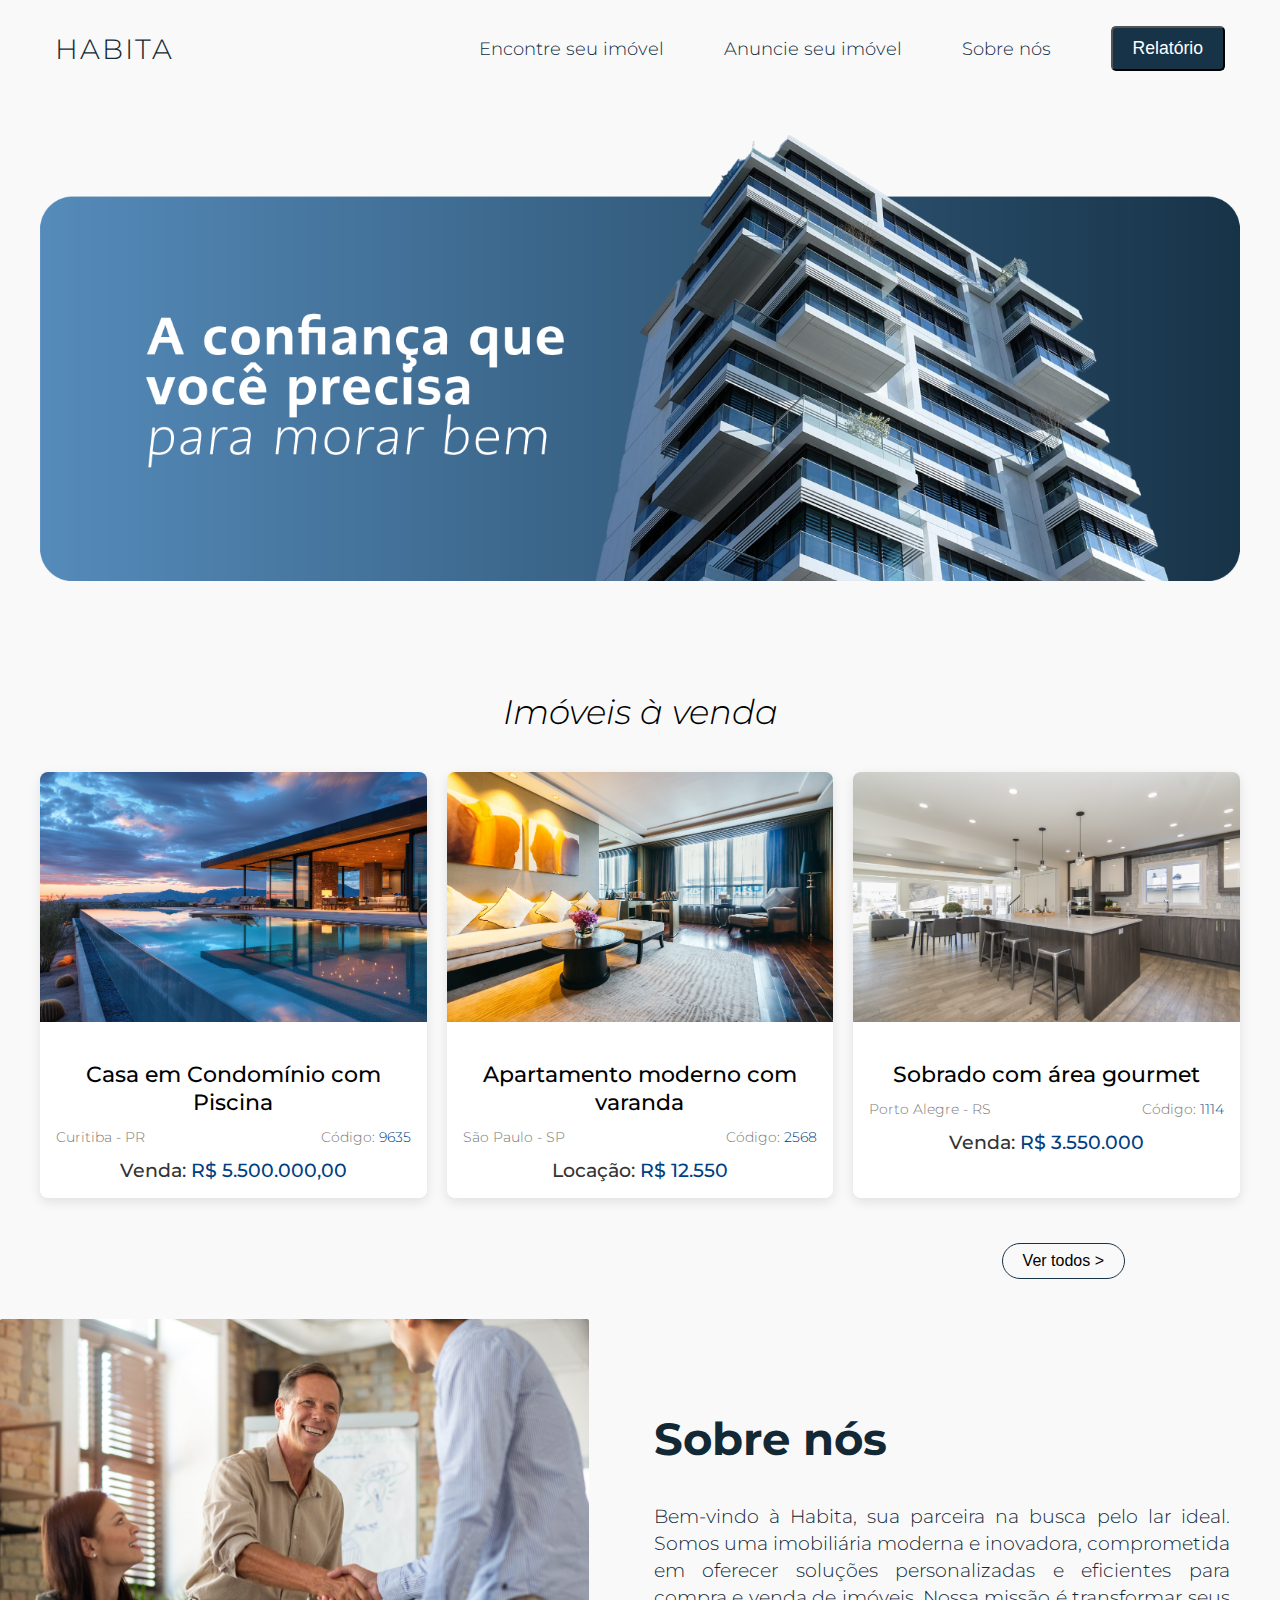
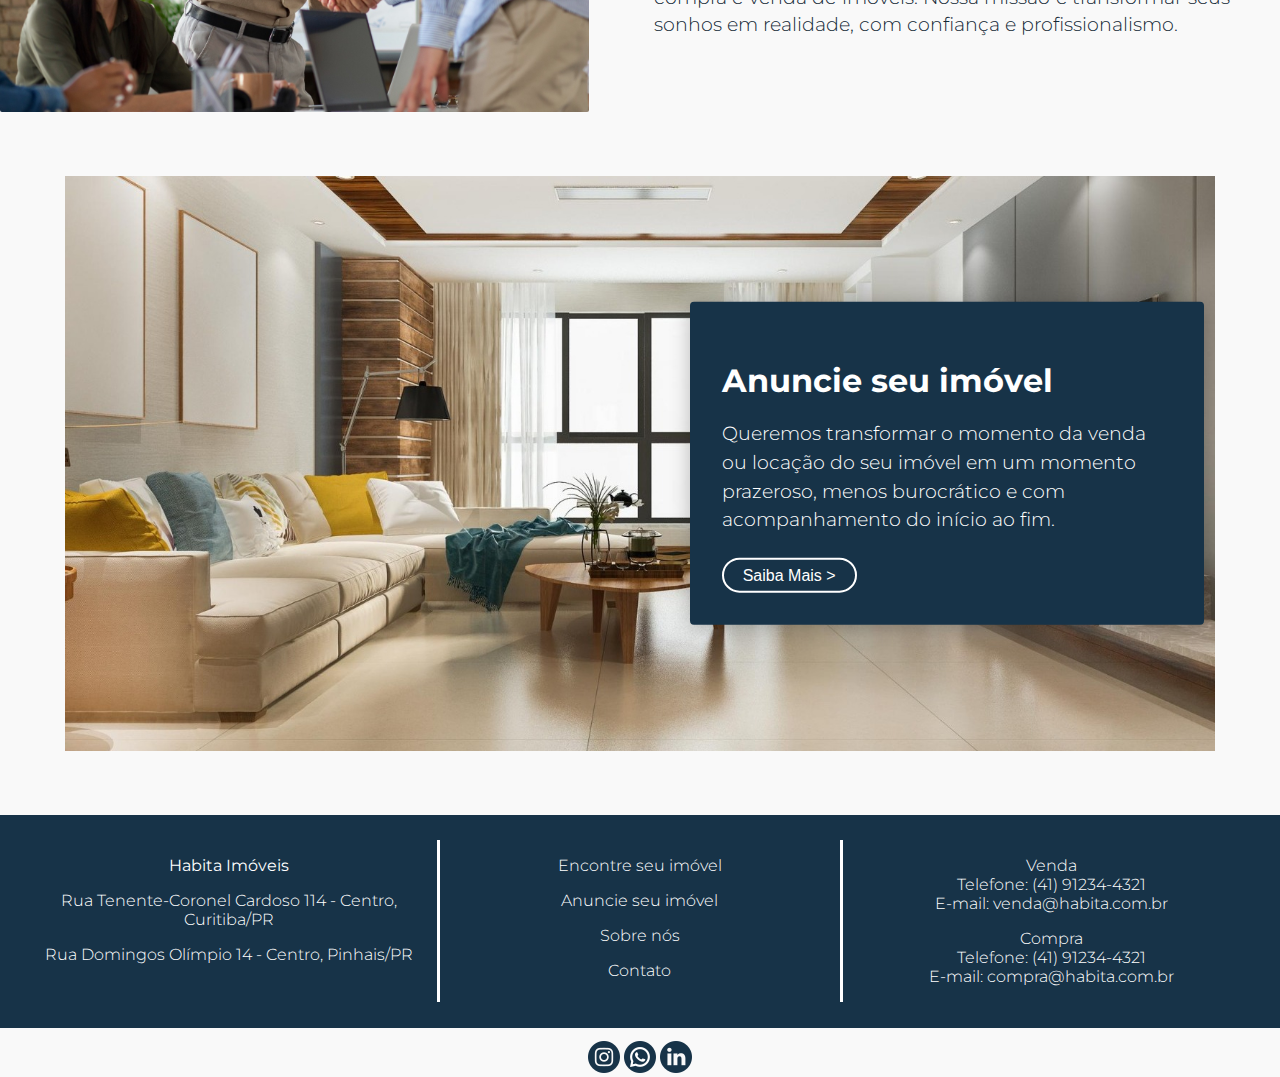
<file: index.html>
<!DOCTYPE html>
<html lang="pt-BR">

<head>
    <meta charset="UTF-8">
    <meta name="viewport" content="width=device-width, initial-scale=1.0">
    <meta name="description"
        content="Habita Imóveis: encontre ou anuncie seu imóvel com agilidade, transparência e confiança.">
    <title>Habita Imóveis</title>
    <link rel="stylesheet" href="styles/styles.css">
    <link rel="icon" href="Images/favicon/favicon.ico">

</head>

<body>

    <!-- Cabeçalho com logotipo e menu de navegação -->
    <header class="menu-principal">
        <div class="logo">HABITA</div>
        <nav class="navegacao">
            <ul>
                <li><a href="#imoveis">Encontre seu imóvel</a></li>
                <li><a href="#anuncie">Anuncie seu imóvel</a></li>
                <li><a href="#sobre-nos">Sobre nós</a></li>
                <li><button id="relatorio-dom" class="botao-relatorio" aria-label="Relatório de imoveis" onclick="direcionarRelatorio()">Relatório</button></li>
            </ul>
        </nav>
    </header>

    <main>
        <!-- Botão para voltar ao topo da página -->
        <button class="ScrollTop" id="btnScrollTop">
            <img src="Images/favicon/ImgScrollTop.png" alt="Voltar ao topo">
        </button>

        <!-- Seção do banner principal -->
        <section class="banner">
            <div class="container-banner">
                <img src="Images/Banner-site.png" alt="Banner de imóveis em destaque">
            </div>
        </section>

        <!-- Seção com os imóveis à venda -->
        <section id="imoveis" class="imoveis">
            <h2>Imóveis à venda</h2>
            <div class="container-imoveis">
                <!-- Card 1 -->
                <div class="card">
                    <img src="Images/casaPiscina.jpg" alt="Imagem do imóvel">
                    <div class="card-body">
                        <h3 class="card-title">
                            Casa em Condomínio com Piscina</h3>
                        <div class="card-info">
                            <span class="location">Curitiba - PR</span>
                            <span class="code">Código: <span class="highlight">9635</span></span>
                        </div>
                        <div class="card-price">
                            <span>Venda: </span><span class="highlight">R$ 5.500.000,00</span>
                        </div>
                    </div>
                </div>

                <!-- Card 2 -->
                <div class="card">
                    <img src="Images/apartamentoModerno.jpg" alt="Apartamento moderno com varanda" loading="lazy">
                    <div class="card-body">
                        <h3 class="card-title">Apartamento moderno com varanda</h3>
                        <div class="card-info">
                            <span class="location">São Paulo - SP</span>
                            <span class="code">Código: <span class="highlight">2568</span></span>
                        </div>
                        <div class="card-price">
                            <span>Locação: </span><span class="highlight">R$ 12.550</span>
                        </div>
                    </div>
                </div>

                <!-- Card 3 -->
                <div class="card">
                    <img src="Images/sobradoGourmet.jpg" alt="Sobrado com área gourmet" loading="lazy">
                    <div class="card-body">
                        <h3 class="card-title">Sobrado com área gourmet</h3>
                        <div class="card-info">
                            <span class="location">Porto Alegre - RS</span>
                            <span class="code">Código: <span class="highlight">1114</span></span>
                        </div>
                        <div class="card-price">
                            <span>Venda: </span><span class="highlight">R$ 3.550.000</span>
                        </div>
                    </div>
                </div>
            </div>
            <!-- Botão para ver mais imóveis -->
            <div id="openModal2" class="ver-todos">
                <button id="btnVerTodos" class="botao-ver-todos" type="button">Ver todos ></button>

                <div id="modal-contato" class="modal-contato" role="dialog" aria-labelledby="contatoModal"
                    aria-describedby="modalDescript">
                    <div class="modal-content">
                        <span class="close2" aria-label="Fechar">&times;</span>
                        <h2 id="contatoModal" class="modal-title">Ver mais imóveis</h2>

                        <form id="contactForm">

                            <div class="single-input">
                              <label for="nomeContato">Nome</label>
                              <input type="text" class="input" id="nomeContato" maxlength="50" placeholder="Ex: Almir José" required>
                            </div>
                      
                            <div class="single-input">
                              <label for="emailContato">Email</label>
                              <input type="email" class="input" id="emailContato" maxlength="50" placeholder="Ex: SeuEmail@email.com"
                                required>
                      
                            </div>
                      
                            <div class="single-input">
                              <label for="telefoneContato">Telefone</label>
                              <input type="tel" class="input" id="telefoneContato" maxlength="15" placeholder="Ex: (41) 00000-0000" required>
                      
                            </div>
                      
                            <button type="button" class="botao-enviar" onclick="adicionarRegistro()">Enviar</button>
                        </form>
                    </div>

                </div>
            </div>
        </section>

        <!-- Seção sobre a empresa -->
        <section id="sobre-nos" class="Sobre-nos">
            <div class="container-sobre-nos">
                <img src="Images/Sobre-nos.jpg" alt="Imagem de pessoas em reunião">
                <div class="texto-sobre-nos">
                    <h2>Sobre nós</h2>
                    <p>Bem-vindo à Habita, sua parceira na busca pelo lar ideal. Somos uma imobiliária moderna e
                        inovadora,
                        comprometida em oferecer soluções personalizadas e eficientes para compra e venda de imóveis.
                        Nossa missão é transformar seus sonhos em realidade, com confiança e profissionalismo.</p>
                </div>
            </div>
        </section>

        <!-- Seção de destaque para anunciar imóveis -->
        <section id="anuncie" class="anuncio-destaque">
            <!-- Imagem de fundo -->
            <img src="Images/Interior-apartamento.JPG" alt="Sala com sofá e mesa de centro" class="imagem-fundo">
            <!-- Card com botão de chamada -->
            <div class="card-anuncio">
                <h2>Anuncie seu imóvel</h2>
                <p>
                    Queremos transformar o momento da venda ou locação do seu imóvel em um momento prazeroso,
                    menos burocrático e com acompanhamento do início ao fim.
                </p>
                <button id="openModal" class="btn-saiba-mais"
                    aria-label="Abrir mais informações sobre anúncio de imóvel">
                    Saiba Mais &gt;
                </button>
            </div>
            <!-- Modal com formulário para cadastro de imóvel -->
            <div id="myModal" class="modal" role="dialog" aria-labelledby="modalTitle">
                <div class="modal-content">
                    <span class="close" aria-label="Fechar">&times;</span>
                    <h2 id="modalTitle" class="modal-title">Cadastre seu imóvel</h2>
                    <!-- Formulário de cadastro -->
                    <form id="propertyForm">
                        <!-- Tipo, finalidade, endereço, etc -->
                        <fieldset>
                            <legend>Dados do Imóvel</legend>

                            <div class="single-input">
                                <label for="tipo">Tipo do imóvel</label>
                                <select id="tipo" required>
                                    <option value="">Selecione</option>
                                    <option value="Casa">Casa</option>
                                    <option value="Apartamento">Apartamento</option>
                                </select>
                            </div>

                            <div class="single-input">
                                <label for="finalidade">Finalidade</label>
                                <select id="finalidade" required>
                                    <option value="">Selecione</option>
                                    <option value="Venda">Venda</option>
                                    <option value="Locação">Locação</option>
                                </select>
                            </div>

                            <div class="single-input">
                                <label for="cep">CEP</label>
                                <input type="text" id="cep" maxlength="9" placeholder="00000-000" required>
                            </div>

                            <div class="single-input">
                                <label for="endereco">Endereço</label>
                                <input type="text" id="endereco" maxlength="50" placeholder="Ex: Rua Amaral" required>
                            </div>

                            <div class="single-input">
                                <label for="numero">Número</label>
                                <input type="text" id="numero" maxlength="5" placeholder="Ex: 114" required>
                            </div>

                            <div class="single-input">
                                <label for="bairro">Bairro</label>
                                <input type="text" id="bairro" maxlength="50" placeholder="Ex: Centro" required>
                            </div>

                            <div class="single-input">
                                <label for="cidade">Cidade</label>
                                <input type="text" id="cidade" maxlength="50" placeholder="Ex: Curitiba" required>
                            </div>

                            <div class="single-input">
                                <label for="estado">Estado</label>
                                <input type="text" id="estado" maxlength="15" placeholder="Ex: PR" required>
                            </div>

                            <div class="single-input">
                                <label for="descricao">Descrição</label>
                                <textarea id="descricao" maxlength="550" rows="4"
                                    placeholder="Ex: 3 quartos, 2 banheiros, quintal amplo..." required></textarea>
                            </div>
                        </fieldset>

                        <!-- Nome, telefone, email -->
                        <fieldset>
                            <legend>Seus Dados</legend>

                            <div class="single-input">
                                <label for="nome">Nome</label>
                                <input type="text" id="nome" maxlength="50" placeholder="Ex: Almir José" required>
                            </div>

                            <div class="single-input">
                                <label for="telefone">Telefone</label>
                                <input type="tel" id="telefone" maxlength="15" placeholder="Ex: (41) 00000-0000"
                                    required>
                            </div>

                            <div class="single-input">
                                <label for="email">Email</label>
                                <input type="email" id="email" maxlength="50" placeholder="Ex: SeuEmail@email.com"
                                    required>
                            </div>
                        </fieldset>

                        <button type="button" class="botao-enviar" onclick="adicionarRegistroImovel()">Enviar</button>
                    </form>
                </div>
            </div>

        </section>


    </main>
    <!-- Rodapé com informações de contato -->
    <footer id="rodape" class="rodape">
        <div class="rodape-azul">
            <!-- Colunas com endereços e navegação -->
            <div class="coluna-rodape">
                <p><strong>Habita Imóveis</strong></p>
                <p>Rua Tenente-Coronel Cardoso 114 - Centro, Curitiba/PR</p>
                <p>Rua Domingos Olímpio 14 - Centro, Pinhais/PR</p>
            </div>
            <div class="coluna-rodape2">
                <p><a href="#imoveis">Encontre seu imóvel</a></p>
                <p><a href="#anuncie">Anuncie seu imóvel</a></p>
                <p><a href="#sobre-nos">Sobre nós</a></p>
                <p><a href="#rodape">Contato</a></p>
            </div>
            <div class="coluna-rodape3">
                <p>Venda <br> Telefone: (41) 91234-4321<br>E-mail: venda@habita.com.br</p>
                <p>Compra<br>Telefone: (41) 91234-4321<br>E-mail: compra@habita.com.br</p>
            </div>
        </div>
        <!-- Ícones de redes sociais -->
        <div class="footer-social">
            <a href="#"><img src="Images/favicon/instagramicon.png" alt="Instagram"></a>
            <a href="#"><img src="Images/favicon/whatsappicon.png" alt="WhatsApp"></a>
            <a href="#"><img src="Images/favicon/linkedinicon.png" alt="LinkedIn"></a>
        </div>
    </footer>

    <script src="Javascript/script.js"></script>
</body>

</html>
</file>
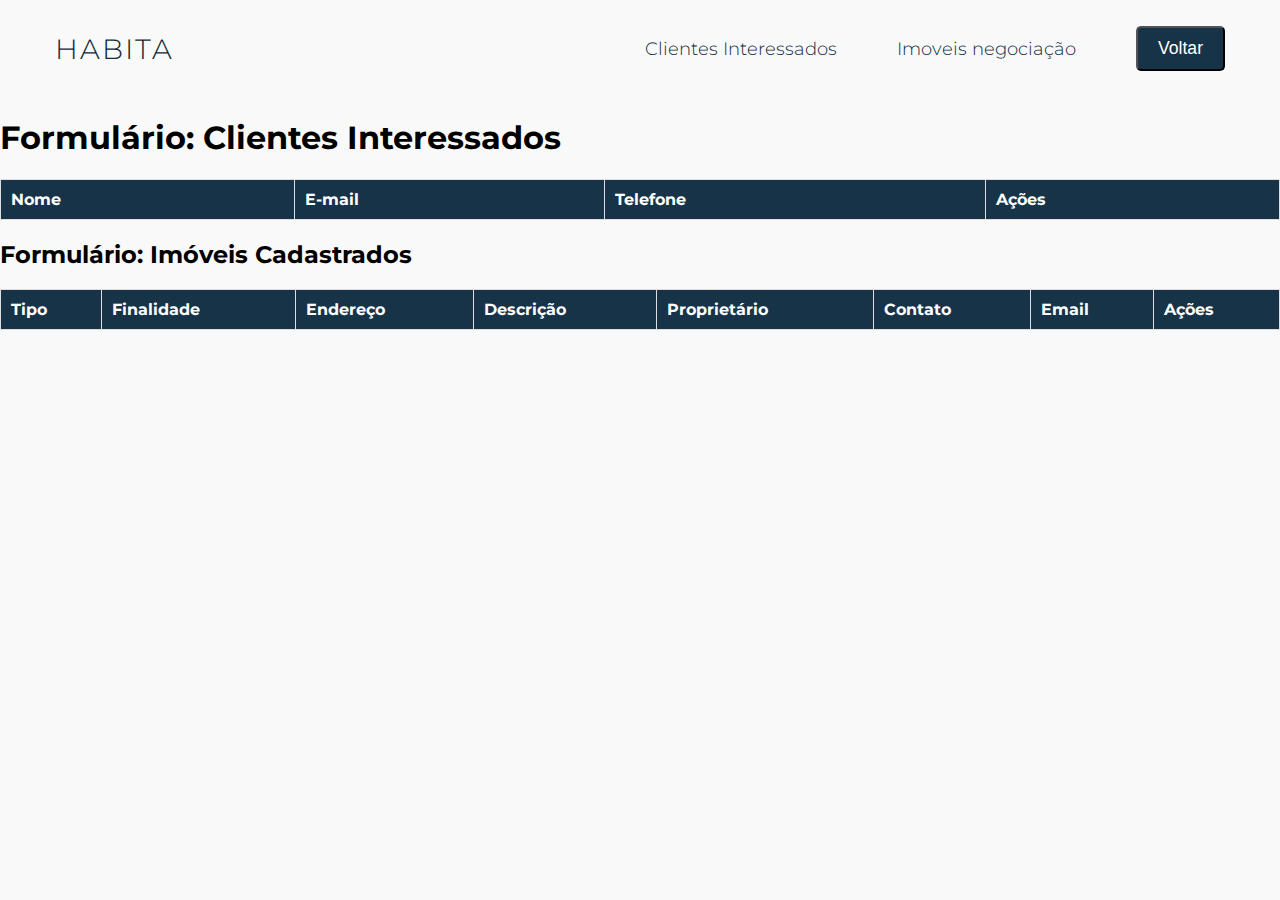
<file: relatorio/relatorio.html>
<!DOCTYPE html>
<html>

<head>
  <meta charset="UTF-8">
  <meta name="viewport" content="width=device-width, initial-scale=1.0">
  <meta name="description"
    content="Habita Imóveis: encontre ou anuncie seu imóvel com agilidade, transparência e confiança.">
  <title>Relatório de Formulários - Habita Imóveis</title>
  <link rel="stylesheet" href="/styles/styles.css">
  <link rel="icon" href="/images/favicon/favicon.ico">
</head>

<body>
  <!-- Cabeçalho com logotipo e menu de navegação -->
  <header class="menu-principal">
    <div class="logo">HABITA</div>
    <nav class="navegacao">
      <ul>
        <li><a href="#tabelaRegistrosContato">Clientes Interessados</a></li>
        <li><a href="#tabelaRegistrosImoveis">Imoveis negociação</a></li>
        <li><button id="relatorio-dom" class="botao-relatorio" aria-label="Pagina HABITA"
            onclick="direcionarHabita()">Voltar</button></li>
      </ul>
    </nav>
  </header>
  <!-- Tabela de visualização das respostas do forms -->
  <main>
    <h1>Formulário: Clientes Interessados</h1>
    <div class="tabela-wrapper">
      <table id="tabelaRegistrosContato" class="tabelaRegistros">
        <thead>
          <tr>
            <th>Nome</th>
            <th>E-mail</th>
            <th>Telefone</th>
            <th>Ações</th>
          </tr>
        </thead>
        <tbody>
          <!-- Os registros de clientes interessados serão inseridos aqui -->
        </tbody>
      </table>
    </div>

    <h2>Formulário: Imóveis Cadastrados</h2>
    <div class="tabela-wrapper">
      <table id="tabelaRegistrosImoveis" class="tabelaRegistros">
        <thead>
          <tr>
            <th>Tipo</th>
            <th>Finalidade</th>
            <th>Endereço</th>
            <th>Descrição</th>
            <th>Proprietário</th>
            <th>Contato</th>
            <th>Email</th>
            <th>Ações</th>
          </tr>
        </thead>
        <tbody>
          <!-- Os registros de imóveis serão inseridos aqui -->
        </tbody>
      </table>
    </div>
  </main>

  <script src="/Javascript/script.js"></script>
</body>

</html>
</file>
<file: styles/styles.css>
@import url('https://fonts.googleapis.com/css2?family=Lora:ital,wght@0,400..700;1,400..700&family=Montserrat:ital,wght@0,100..900;1,100..900&family=Ubuntu:ital,wght@0,300;0,400;0,500;0,700;1,300;1,400;1,500;1,700&display=swap');

/* ===== Reset básico ===== */
html,
body {
    width: 100%;
    margin: 0;
    padding: 0;
    background-color: #f9f9f9;
    font-family: "Montserrat", sans-serif;
    font-weight: 300;
    overflow-x: hidden;
    box-sizing: border-box;
}

.ScrollTop {
    outline: none;
    border: 0;
    background-color: #173348;
    width: 30px;
    height: 30px;
    padding: 8px;
    border-radius: 50%;
    display: flex;
    align-items: center;
    justify-content: center;
    position: fixed;
    right: 1rem;
    bottom: 1rem;
    box-shadow: 0 1px 6px 2px rgba(0, 0, 0, 0.1), 0 2px 4px -1px rgba(0, 0, 0, 0.06);
    z-index: 999;
    cursor: pointer;
    opacity: 0;
    visibility: hidden;
    transition: all .4s ease;
}

.ScrollTop.active {
    opacity: 1;
    visibility: visible;
}

.ScrollTop img {
    width: 100%;
}

/* ===== HEADER ===== */

.menu-principal {
    display: flex;
    justify-content: space-between;
    align-items: center;
    padding: 10px 55px;
}

.logo {
    font-size: 28px;
    color: #122835;
    letter-spacing: 2px;
}

.navegacao ul {
    list-style: none;
    display: flex;
    gap: 60px;
    align-items: center;
}

.navegacao a {
    text-decoration: none;
    color: #0d2c3f;
    font-size: 1.1rem;
    transition: color 0.3s ease;
}

/* Botão de contato header*/
.botao-relatorio {
    display: inline-block;
    padding: 10px 20px;
    background-color: #173348;
    color: #ffffff !important;
    text-decoration: none;
    border-radius: 5px;
    transition: background-color 0.3s;
    font-size: 1.1rem;
    cursor: pointer;
}

.botao-relatorio:hover {
    background-color: #004080;
}

/* ===== BANNER ===== */
.banner {
    margin: 3%;
    padding: 0%;
}

.container-banner {
    max-width: 100%;
    height: auto;
    margin: 0;
    padding: 0;
}

.container-banner img {
    width: 100%;
    height: auto;
}

/* ===== SEÇÃO IMÓVEIS ===== */

.imoveis {
    padding: 40px;
}

.imoveis h2 {
    text-align: center;
    font-family: "Montserrat", sans-serif;
    font-weight: 300;
    font-style: italic;
    font-size: 2.1rem;
    margin-bottom: 20px;
}

.container-imoveis {
    display: grid;
    grid-template-columns: repeat(auto-fit, minmax(300px, 1fr));
    gap: 20px;
    padding: 20px 0;
}

.card {
    background: white;
    border-radius: 0.5rem;
    overflow: hidden;
    box-shadow: 0 4px 12px rgba(0, 0, 0, 0.1);
    display: flex;
    flex-direction: column;
    transition: transform 0.3s ease;
}

.card:hover {
    transform: translateY(-4px);
}

.card img {
    width: 100%;
    height: 250px;
    object-fit: cover;
}

.card-body {
    padding: 16px;
}

.card-title {
    font-size: 1.4rem;
    font-weight: 500;
    margin-bottom: 12px;
    text-align: center;
}

.card-info {
    display: flex;
    justify-content: space-between;
    font-size: 14px;
    color: #777;
    margin-bottom: 12px;
}

.card-price {
    font-size: 1.2rem;
    font-weight: 500;
    color: #333;
    text-align: center;
}

.highlight {
    color: #004080;
}

/* Botão "Ver todos" */
.ver-todos {

    text-align: right;
    padding-right: 115px;
}

.botao-ver-todos {
    margin-top: 25px;
    padding: 8px 20px;
    border: 1px solid #173348;
    border-radius: 20px;
    background-color: transparent;
    font-size: 16px;
    cursor: pointer;
}

.botao-ver-todos:hover {
    background-color: #173348;
    color: white;
}

.modal-contato {
    display: block;
    position: fixed;
    z-index: 999;
    left: 0;
    top: 0;
    width: 100%;
    height: 100%;
    overflow: auto;
    background-color: rgba(0, 0, 0, 0.5);
    text-align: left;
}


/* ===== SEÇÃO SOBRE NÓS ===== */
.container-sobre-nos {
    display: flex;
    padding-bottom: 4rem;
    margin: 0;
    align-items: center;
}

.container-sobre-nos img {
    width: 46%;
    height: auto;
    border-radius: 2px;
}

.texto-sobre-nos {
    width: 45%;
    padding-left: 65px;
}

.texto-sobre-nos h2 {
    color: #122835;
    font-size: 2.8rem;
}

.texto-sobre-nos p {
    color: #122835;
    line-height: 1.4;
    font-size: 1.2rem;
    text-align: justify;
}

/* ===== SEÇÃO ANUNCIE SEU IMÓVEL ===== */

.anuncio-destaque {
    position: relative;
    width: 100%;
    max-width: 1150px;
    margin: auto;
    overflow: hidden;
}

.imagem-fundo {
    width: 100%;
    display: block;
    height: auto;
}

.card-anuncio {
    position: absolute;
    top: 50%;
    right: 1%;
    transform: translateY(-50%);
    background-color: #173348;
    color: #ffffff;
    padding: 2rem;
    max-width: 450px;
    border-radius: 4px;
    box-shadow: 0px 4px 20px rgba(0, 0, 0, 0.25);
}

.card-anuncio h2 {
    font-size: 2rem;
    margin-bottom: 1rem;
    font-weight: 700;
}

.card-anuncio p {
    font-size: 1.2rem;
    line-height: 1.5;
    margin-bottom: 1.5rem;
}

.btn-saiba-mais {
    background-color: transparent;
    color: white;
    border: 2px solid white;
    padding: 0.4rem 1.2rem;
    border-radius: 25px;
    cursor: pointer;
    font-size: 1rem;
    transition: all 0.3s ease;
}

.btn-saiba-mais:hover {
    background-color: white;
    color: #0d2d3e;
}

/* ===== MODAL FORMULÁRIO DE CONTATO ===== */
#myModal,
#modal-contato {
    display: none;
}

.modal {
    display: block;
    position: fixed;
    z-index: 999;
    left: 0;
    top: 0;
    width: 100%;
    height: 100%;
    overflow: auto;
    background-color: rgba(0, 0, 0, 0.5);
}

.modal-content {
    background-color: #fff;
    margin: 5% auto;
    padding: 20px;
    border-radius: 8px;
    width: 90%;
    max-width: 550px;
    box-shadow: 0 5px 15px rgba(0, 0, 0, 0.3);
}

.close,
.close2 {
    float: right;
    font-size: 28px;
    font-weight: bold;
    cursor: pointer;
}

form fieldset {
    border: none;
    margin-bottom: 20px;
}

form legend {
    font-weight: bold;
    margin-bottom: 10px;
    font-size: 1.2em;
}

.single-input {
    margin-bottom: 15px;
    display: flex;
    flex-direction: column;
}

.single-input label {
    margin-bottom: 5px;
    font-weight: 500;
}

.single-input input,
.single-input select,
.single-input textarea {
    padding: 8px;
    border: 1px solid #ccc;
    border-radius: 4px;
    font-size: 1em;
}

.botao-enviar {

    padding: 10px 20px;
    background-color: #173348;
    color: #fff;
    border: none;
    border-radius: 4px;
    cursor: pointer;
    font-size: 1em;
}

.botao-enviar:hover {
    background-color: #155d91;
}

/* ===== RODAPÉ ===== */

.rodape {
    bottom: 0;
    width: 100%;
    margin-top: 5%;
    text-align: center;
}

.rodape-azul {
    display: grid;
    text-align: center;
    background-color: #173348;
    grid-template-columns: repeat(3, 1fr);
    gap: 5px;
    padding: 2%;
}

.coluna-rodape {
    color: #ffffff;
    text-decoration: none;

}

.coluna-rodape a {
    color: #ffffff;
    text-decoration: none;

}

.coluna-rodape2 {
    border-style: solid;
    border-top: none;
    border-bottom: none;
    border-color: #ffffff;
}

.coluna-rodape2 a {
    color: #ffffff;
    text-decoration: none;

}

.coluna-rodape3 {
    text-align: center;
    color: #ffffff;
}

.footer-social {
    margin-top: 1%;
}

.tabela-wrapper {
    overflow-x: auto;
    width: 100%;
  }

.tabelaRegistros {
    width: 100%;
    border-collapse: collapse;
    min-width: 600px;
    /* evita colapso da tabela em telas pequenas */
}

.botao-editar, .botao-excluir {
    padding: 6px 12px;
    border: none;
    border-radius: 6px;
    font-weight: bold;
    cursor: pointer;
    margin-right: 5px;
    transition: background-color 0.3s ease;
  }
  
  .botao-editar {
    background-color: #2563eb; /* azul */
    color: white;
  }
  
  .botao-editar:hover {
    background-color: #1d4ed8;
  }
  
  .botao-excluir {
    background-color: #dc2626; /* vermelho */
    color: white;
  }
  
  .botao-excluir:hover {
    background-color: #b91c1c;
  }

table thead {
    background-color: #173348;
    color: white;
}

table td,
table th {
    padding: 10px;
    border: 1px solid #ddd;
    text-align: left;
    word-break: break-word;
}


/* ===== RESPONSIVIDADE PAGINA HABITA ===== */
@media (max-width: 768px) {

    nav {
        width: 100%;
        overflow-x: hidden;
    }

    .menu-principal {
        display: flex;
        flex-direction: column;
        align-items: center;
        justify-content: center;
        width: 100%;
        padding: 10px 20px;
        box-sizing: border-box;
        gap: 10px;
    }

    .menu-principal a {
        display: block;
        width: 100%;
        text-align: center;
    }

    .menu-principal button {
        display: block;
        width: auto;
        max-width: 200px;
        padding: 10px 20px;
        margin-top: 10px;
    }

    .navegacao {
        font-size: 0.6rem;
    }

    .navegacao ul {
        flex-direction: column;
        gap: 20px;
        width: 100%;
        align-items: start;
    }

    .navegacao a {
        font-size: 1rem;
    }

    .logo {
        font-size: 24px;
    }

    .container-imoveis {
        flex-direction: column;
        align-items: center;
    }

    .ver-todos {
        text-align: left;
    }

    .container-sobre-nos {
        flex-direction: column;
    }

    .container-sobre-nos img {
        width: 100%;
        height: auto;
        object-fit: contain;
    }

    .texto-sobre-nos {
        padding-left: 0;
        width: 100%;
    }

    .card-anuncio {
        position: static;
        transform: none;
        margin: 1rem;
    }

    .rodape-azul {
        grid-template-columns: 1fr;
    }

    .container-imoveis {
        padding: 0 15px;
    }
}
</file>
